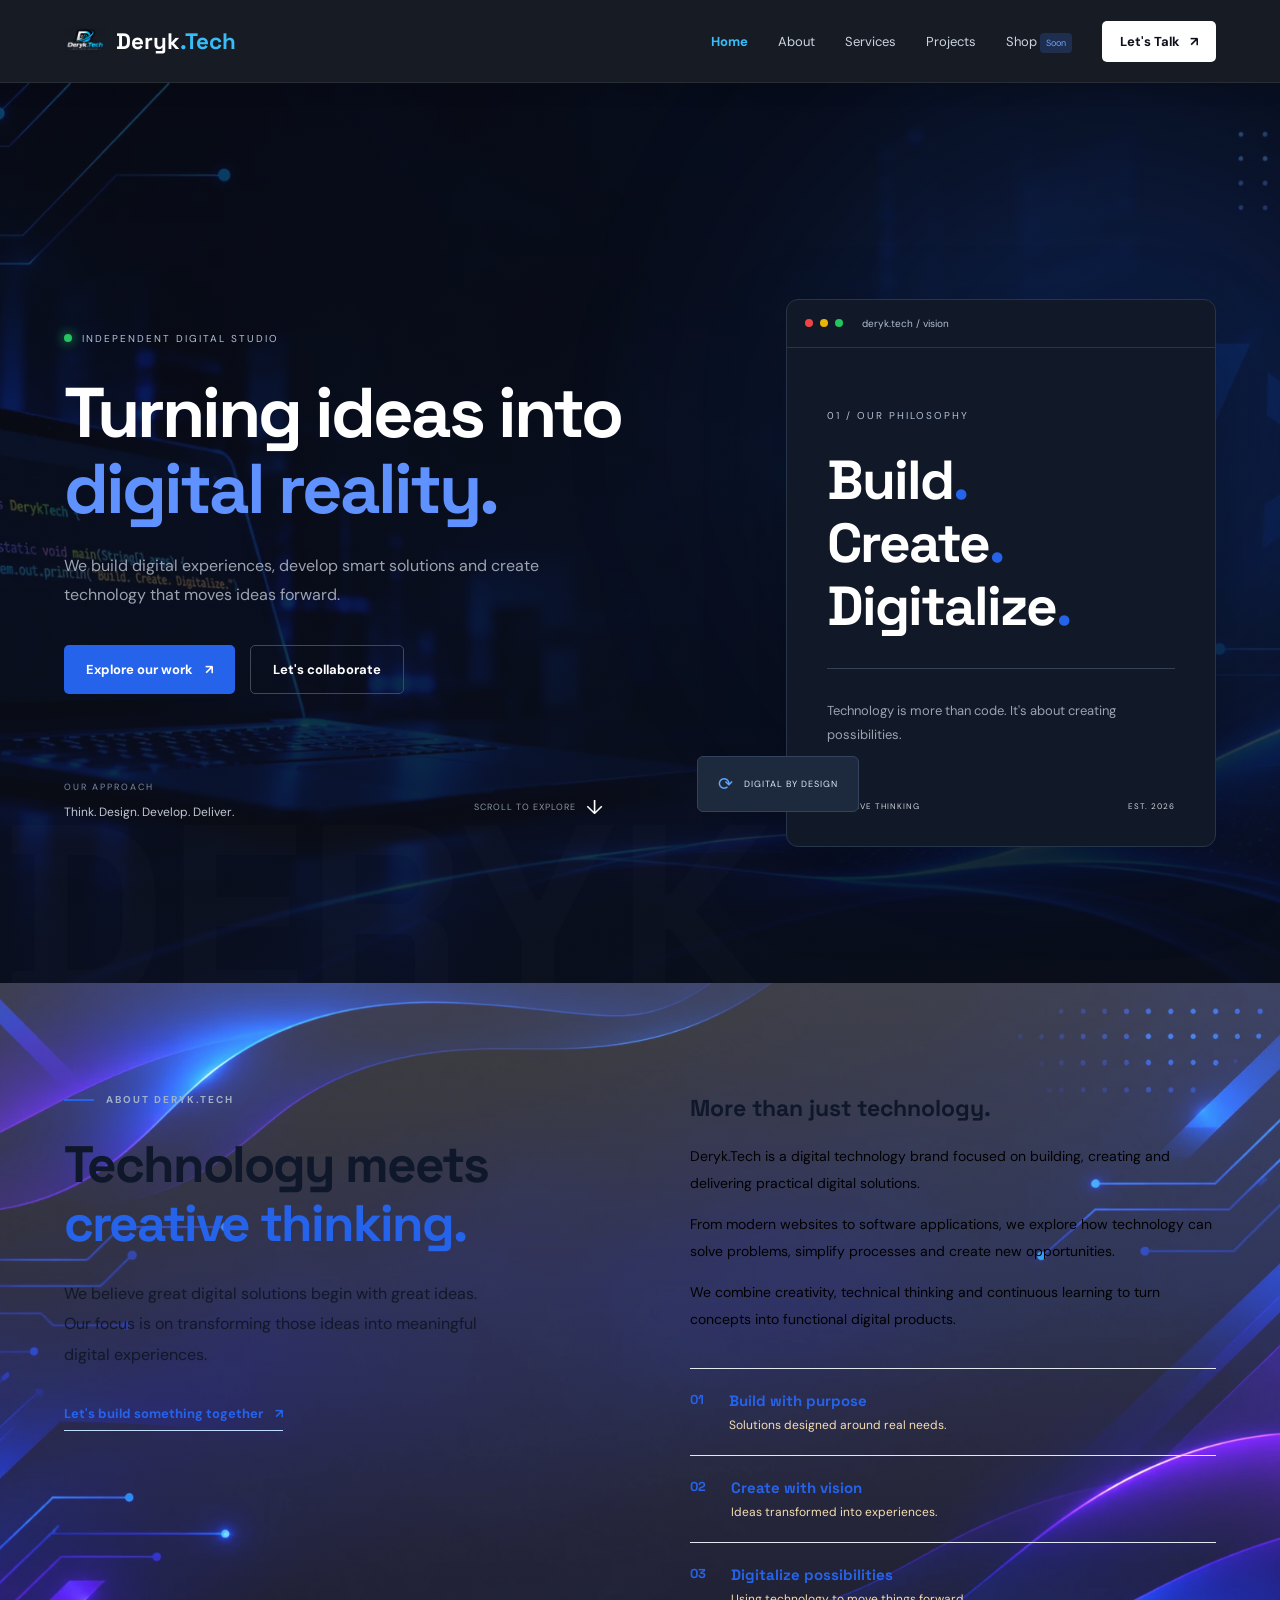
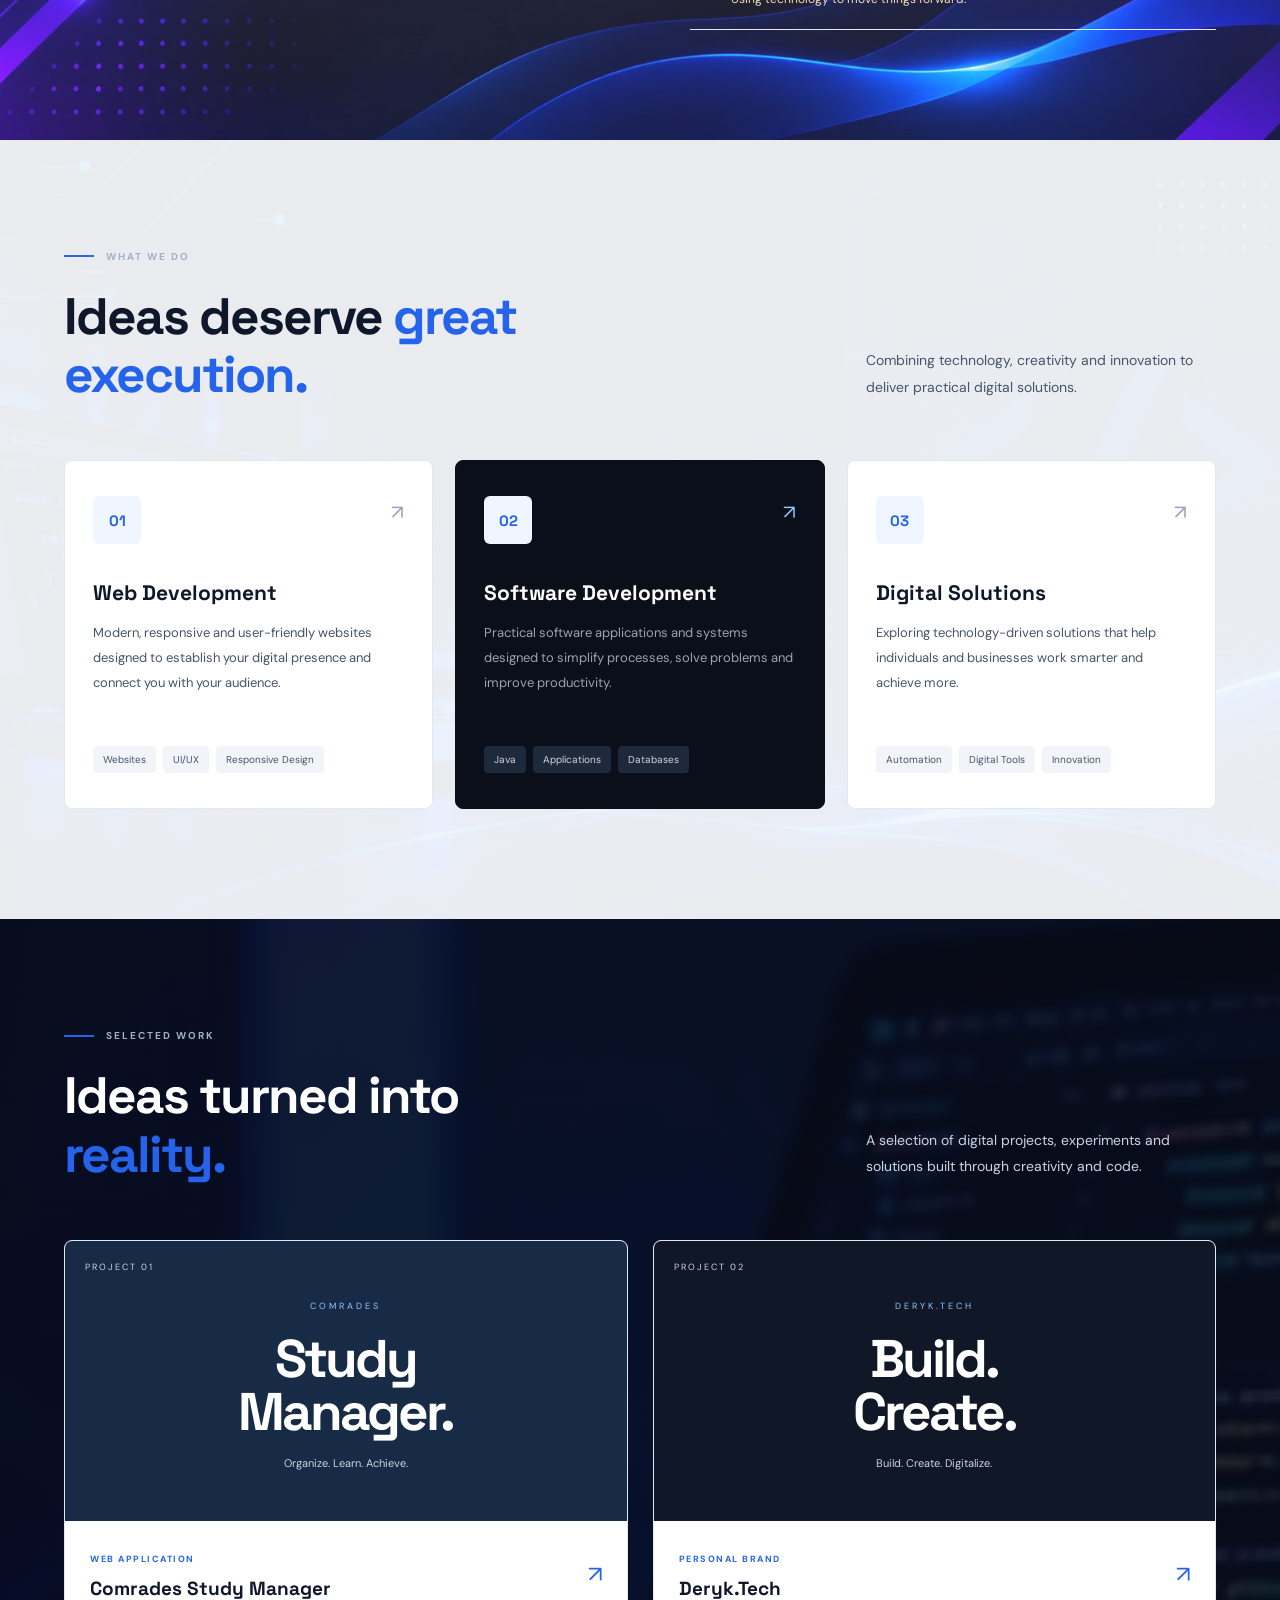
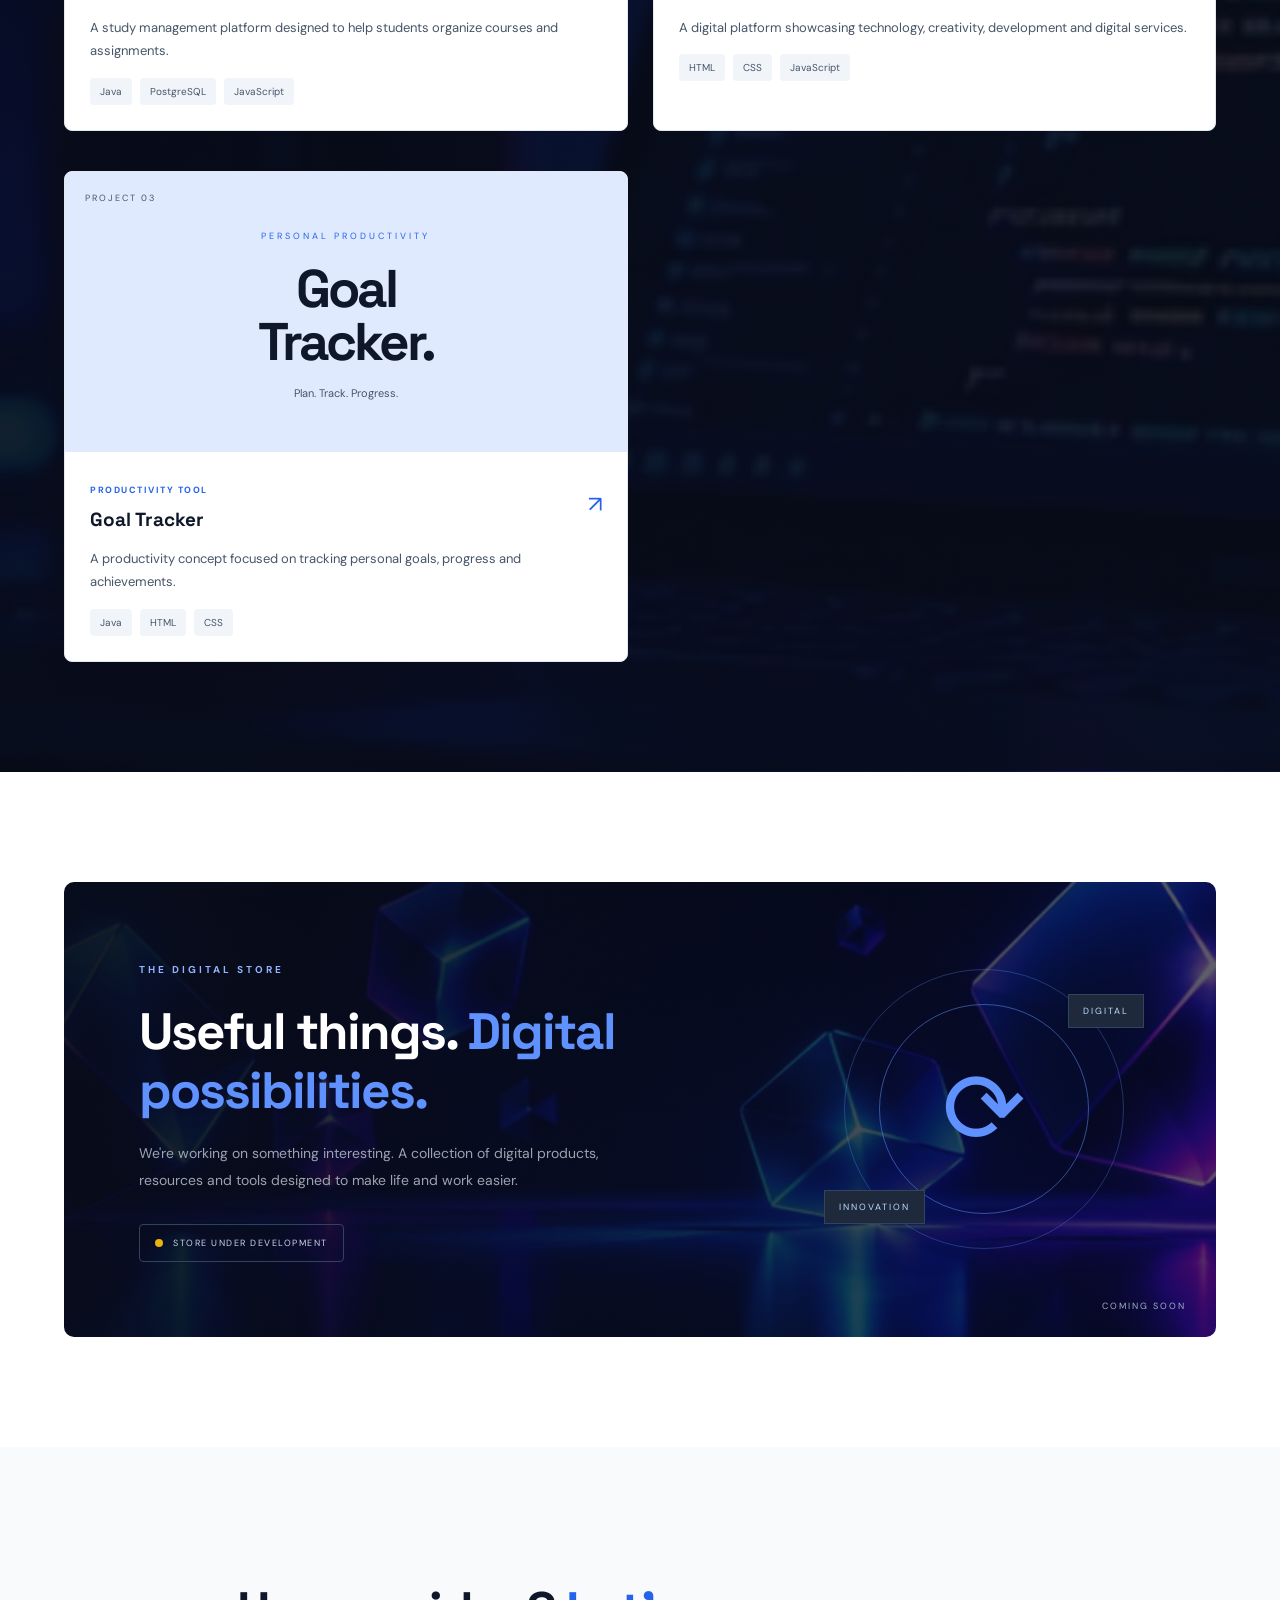
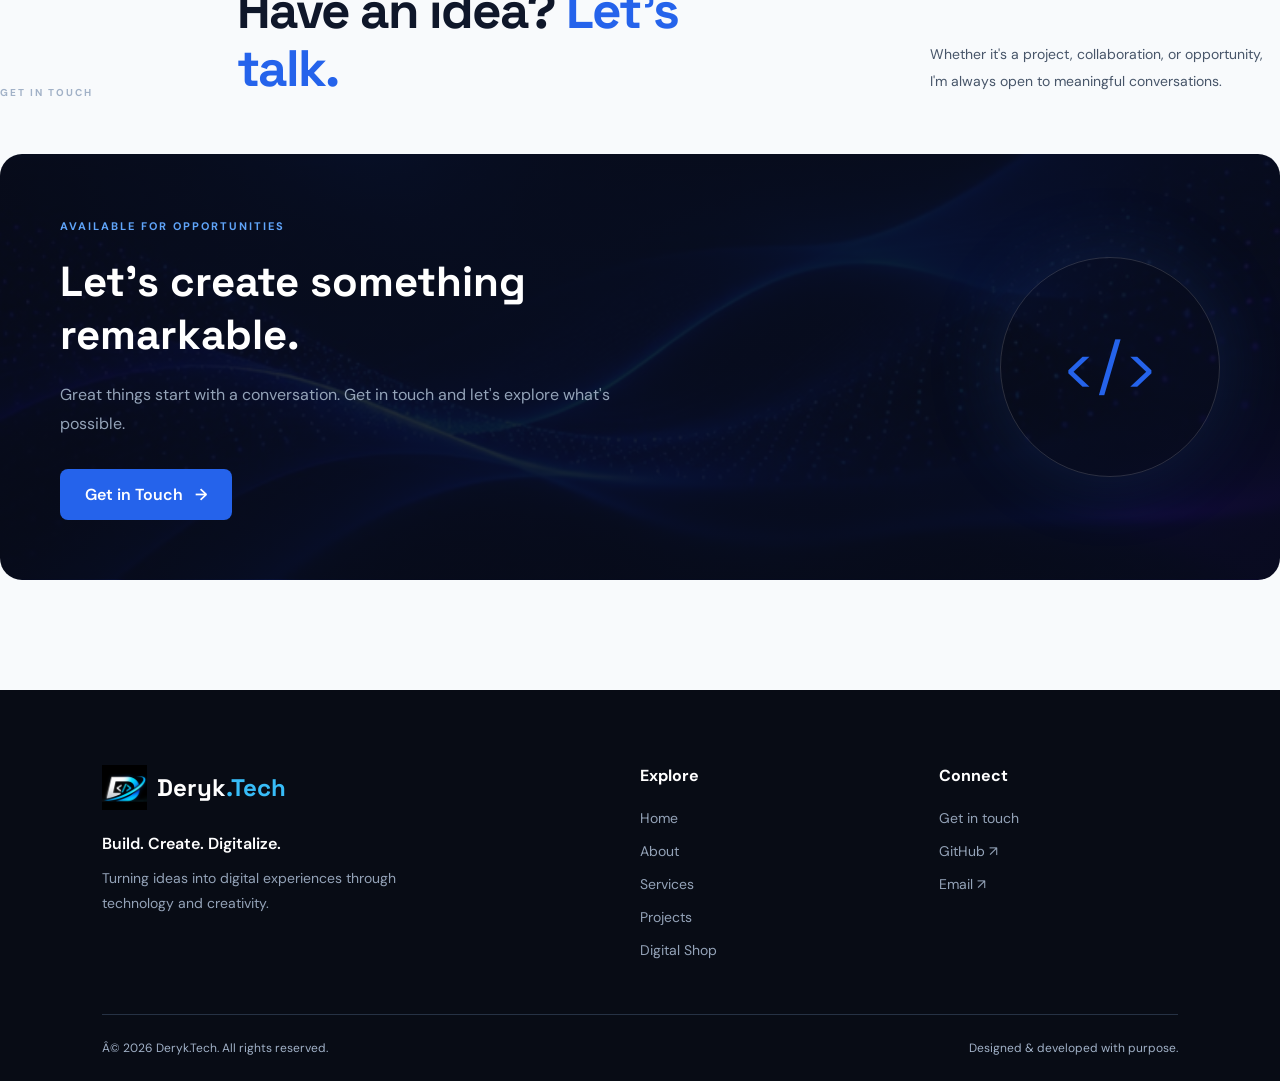
<file: index.html>
<!DOCTYPE html>
<html lang="en">
<head>
    <meta charset="UTF-8">
    <meta name="viewport" content="width=device-width, initial-scale=1.0">

    <title>Deryk.Tech | Build. Create. Digitalize.</title>

    <meta name="description" content="Digital products, innovative software and smart web solutions by Deryk.Tech.">
    
    <link rel="canonical" href="https://deryk4.github.io/deryk-tech-v2/">
    <meta name="robots" content="index, follow">

    
    <meta property="og:type" content="website">
    <meta property="og:title" content="Deryk.Tech | Build. Create. Digitalize.">
    <meta property="og:description" content="Digital products, innovative software and smart web solutions by Deryk.Tech.">
    <meta property="og:url" content="https://deryk4.github.io/deryk-tech-v2/">
    <meta property="og:image" content="https://deryk4.github.io/deryk-tech-v2/assets/images/hero.webp">
    <meta property="og:image:alt" content="Deryk.Tech - Build. Create. Digitalize.">
    <meta property="og:site_name" content="Deryk.Tech">

    
    <meta name="twitter:card" content="summary_large_image">
    <meta name="twitter:title" content="Deryk.Tech | Build. Create. Digitalize.">
    <meta name="twitter:description" content="Digital products, innovative software and smart web solutions by Deryk.Tech.">
    <meta name="twitter:image" content="https://deryk4.github.io/deryk-tech-v2/assets/images/hero.webp">
    <link rel="preconnect" href="https://fonts.googleapis.com">
    <link rel="preconnect" href="https://fonts.gstatic.com" crossorigin>

    <link href="https://fonts.googleapis.com/css2?family=DM+Sans:wght@400;600;700&family=Space+Grotesk:wght@400;600;700&display=swap" rel="stylesheet">
    <link rel="stylesheet" href="css/style.css">

    <link rel="icon" type="image/png" href="assets/logo/deryk-tech-favicon.png">
    <link rel="shortcut icon" href="assets/logo/deryk-tech-favicon.ico">
<script type="application/ld+json">
{
    "@context": "https://schema.org",
    "@graph": [
        {
            "@type": "WebSite",
            "@id": "https://deryk4.github.io/deryk-tech-v2/#website",
            "name": "Deryk.Tech",
            "url": "https://deryk4.github.io/deryk-tech-v2/",
            "description": "Digital products, innovative software and smart web solutions by Deryk.Tech.",
            "publisher": {
                "@id": "https://deryk4.github.io/deryk-tech-v2/#person"
            }
        },
        {
            "@type": "Person",
            "@id": "https://deryk4.github.io/deryk-tech-v2/#person",
            "name": "Derick W. Omuheba",
            "url": "https://deryk4.github.io/deryk-tech-v2/"
        }
    ]
}
</script>
</head>

<body>
    <div id="preloader">

        <div class="preloader-content">

            <h2>Deryk<span>.Tech</span></h2>

            <div class="loader-line">
                <div class="loader-progress"></div>
            </div>

            <p>BUILD. CREATE. DIGITALIZE.</p>

        </div>

    </div>
    
    <div id="scroll-progress"></div>

    <!-- NAVIGATION -->
    <header class="header">
        <nav class="navbar container">

            <a href="#home" class="logo">
                <img src="assets/images/logo.png" alt="Deryk.Tech Logo">

                <span class="logo-text">
                    <span class="logo-white">Deryk</span><span class="logo-blue">.Tech</span>
                </span>
            </a>

            <button class="menu-toggle" id="menu-toggle"
                    aria-label="Toggle navigation"
                    aria-expanded="false">

                <span></span>
                <span></span>
                <span></span>

            </button>

            <div class="nav-links" id="nav-links">
                <a href="#home" class="active">Home</a>
                <a href="#about">About</a>
                <a href="#services">Services</a>
                <a href="#projects">Projects</a>
                <a href="#shop">Shop <span class="coming-tag">Soon</span></a>
                <a href="#contact" class="nav-contact">Let's Talk <span>	↗</span></a>
            </div>

        </nav>
    </header>


    <!-- HERO SECTION -->
    <main>

        <section class="hero" id="home">

            <div class="hero-glow"></div>

            <div class="container hero-container">

                <div class="hero-content">

                    <div class="availability">
                        <span class="status-dot"></span>
                        INDEPENDENT DIGITAL STUDIO
                    </div>

                    <h1>
                        Turning ideas into
                        <span>digital reality.</span>
                    </h1>

                    <p class="hero-description">
                        We build digital experiences, develop smart solutions
                        and create technology that moves ideas forward.
                    </p>

                    <div class="hero-buttons">
                        <a href="#projects" class="btn btn-primary">
                            Explore our work <span>	↗</span>
                        </a>

                        <a href="#contact" class="btn btn-secondary">
                            Let's collaborate
                        </a>
                    </div>

                    <div class="hero-bottom">
                        <div>
                            <span class="hero-label">OUR APPROACH</span>
                            <p>Think. Design. Develop. Deliver.</p>
                        </div>

                        <div class="hero-scroll">
                            <span>SCROLL TO EXPLORE</span>
                            <span class="scroll-arrow">↓</span>
                        </div>
                    </div>

                </div>

                <div class="hero-visual">

                    <div class="visual-card">

                        <div class="card-top">
                            <span class="card-dot"></span>
                            <span class="card-dot"></span>
                            <span class="card-dot"></span>
                            <span class="card-title">deryk.tech / vision</span>
                        </div>

                        <div class="visual-content">

                            <span class="code-label">01 / OUR PHILOSOPHY</span>

                            <h2>
                                Build<span>.</span><br>
                                Create<span>.</span><br>
                                Digitalize<span>.</span>
                            </h2>

                            <div class="visual-line"></div>

                            <p>
                                Technology is more than code.
                                It's about creating possibilities.
                            </p>

                            <div class="visual-footer">
                                <span>CREATIVE THINKING</span>
                                <span>EST. 2026</span>
                            </div>

                        </div>

                    </div>

                    <div class="floating-badge">
                        <span>		⟳</span>
                        DIGITAL BY DESIGN
                    </div>

                </div>

            </div>

            <div class="hero-background-text">DERYK</div>

        </section>

        <!-- ABOUT SECTION -->
        <section class="about section-padding" id="about">

            <div class="container">

                <div class="about-grid">

                    <div class="about-left">
                        <span class="section-label">
                            <span class="label-line"></span>
                            ABOUT DERYK.TECH
                        </span>

                        <h2>
                            Technology meets
                            <span>creative thinking.</span>
                        </h2>

                        <p class="about-intro">
                            We believe great digital solutions begin with
                            great ideas. Our focus is on transforming those
                            ideas into meaningful digital experiences.
                        </p>

                        <a href="#contact" class="text-link">
                            Let's build something together <span>↗</span>
                        </a>
                    </div>

                    <div class="about-right">

                        <div class="about-description">
                            <h3>More than just technology.</h3>

                            <p>
                                Deryk.Tech is a digital technology brand focused
                                on building, creating and delivering practical
                                digital solutions.
                            </p>

                            <p>
                                From modern websites to software applications,
                                we explore how technology can solve problems,
                                simplify processes and create new opportunities.
                            </p>

                            <p>
                                We combine creativity, technical thinking and
                                continuous learning to turn concepts into
                                functional digital products.
                            </p>
                        </div>

                        <div class="about-values">

                            <div class="value-item">
                                <span class="value-number">01</span>
                                <div>
                                    <h4>Build with purpose</h4>
                                    <p>Solutions designed around real needs.</p>
                                </div>
                            </div>

                            <div class="value-item">
                                <span class="value-number">02</span>
                                <div>
                                    <h4>Create with vision</h4>
                                    <p>Ideas transformed into experiences.</p>
                                </div>
                            </div>

                            <div class="value-item">
                                <span class="value-number">03</span>
                                <div>
                                    <h4>Digitalize possibilities</h4>
                                    <p>Using technology to move things forward.</p>
                                </div>
                            </div>

                        </div>

                    </div>

                </div>

            </div>

        </section>
        <!-- SERVICES SECTION -->
        <section class="services section-padding" id="services">

            <div class="container">

                <div class="section-heading">
                    <div>
                        <span class="section-label">
                            <span class="label-line"></span>
                            WHAT WE DO
                        </span>

                        <h2>Ideas deserve <span>great execution.</span></h2>
                    </div>

                    <p>
                        Combining technology, creativity and innovation
                        to deliver practical digital solutions.
                    </p>
                </div>

                <div class="services-grid">

                    <article class="service-card">
                        <div class="service-icon">01</div>
                        <a href="#projects"
                        class="service-arrow"
                        aria-label="Explore web development projects">
                            ↗
                        </a>

                        <h3>Web Development</h3>

                        <p>
                            Modern, responsive and user-friendly websites
                            designed to establish your digital presence
                            and connect you with your audience.
                        </p>

                        <div class="service-tags">
                            <span>Websites</span>
                            <span>UI/UX</span>
                            <span>Responsive Design</span>
                        </div>
                    </article>

                    <article class="service-card featured-service">
                        <div class="service-icon">02</div>
                        <a href="#projects"
                        class="service-arrow"
                        aria-label="Explore software development projects">
                            ↗
                        </a>

                        <h3>Software Development</h3>

                        <p>
                            Practical software applications and systems
                            designed to simplify processes, solve problems
                            and improve productivity.
                        </p>

                        <div class="service-tags">
                            <span>Java</span>
                            <span>Applications</span>
                            <span>Databases</span>
                        </div>
                    </article>

                    <article class="service-card">
                        <div class="service-icon">03</div>
                        <a href="#contact"
                        class="service-arrow"
                        aria-label="Get in touch about digital solutions">
                            ↗
                        </a>

                        <h3>Digital Solutions</h3>

                        <p>
                            Exploring technology-driven solutions that
                            help individuals and businesses work smarter
                            and achieve more.
                        </p>

                        <div class="service-tags">
                            <span>Automation</span>
                            <span>Digital Tools</span>
                            <span>Innovation</span>
                        </div>
                    </article>

                </div>

            </div>

        </section>


        <!-- PROJECTS SECTION -->
        <section class="projects section-padding" id="projects">

            <div class="container">

                <div class="section-heading">
                    <div>
                        <span class="section-label">
                            <span class="label-line"></span>
                            SELECTED WORK
                        </span>

                        <h2>Ideas turned into <span>reality.</span></h2>
                    </div>

                    <p>
                        A selection of digital projects, experiments
                        and solutions built through creativity and code.
                    </p>
                </div>

                <div class="projects-grid">

                    <article class="project-card">

                        <div class="project-image project-one">
                            <div class="project-preview">
                                <span>COMRADES</span>
                                <h3>Study<br>Manager.</h3>
                                <p>Organize. Learn. Achieve.</p>
                            </div>
                            <span class="project-number">PROJECT 01</span>
                        </div>

                        <div class="project-info">
                            <div>
                                <span class="project-category">WEB APPLICATION</span>
                                <h3>Comrades Study Manager</h3>
                            </div>
                            <a href="https://github.com/Deryk4/comrades-study-manager"
                            class="project-link"
                            target="_blank"
                            rel="noopener noreferrer"
                            aria-label="View Comrades Study Manager on GitHub">
                                ↗
                            </a>
                        </div>

                        <p class="project-description">
                            A study management platform designed to help
                            students organize courses and assignments.
                        </p>

                        <div class="project-tech">
                            <span>Java</span>
                            <span>PostgreSQL</span>
                            <span>JavaScript</span>
                        </div>

                    </article>


                    <article class="project-card">

                        <div class="project-image project-two">
                            <div class="project-preview">
                                <span>DERYK.TECH</span>
                                <h3>Build.<br>Create.</h3>
                                <p>Build. Create. Digitalize.</p>
                            </div>
                            <span class="project-number">PROJECT 02</span>
                        </div>

                        <div class="project-info">
                            <div>
                                <span class="project-category">PERSONAL BRAND</span>
                                <h3>Deryk.Tech</h3>
                            </div>
                            <a href="https://github.com/Deryk4/deryk-tech-v2"
                            class="project-link"
                            target="_blank"
                            rel="noopener noreferrer"
                            aria-label="View Deryk.Tech on GitHub">
                                ↗
                            </a>
                        </div>

                        <p class="project-description">
                            A digital platform showcasing technology,
                            creativity, development and digital services.
                        </p>

                        <div class="project-tech">
                            <span>HTML</span>
                            <span>CSS</span>
                            <span>JavaScript</span>
                        </div>

                    </article>


                    <article class="project-card">

                        <div class="project-image project-three">
                            <div class="project-preview">
                                <span>PERSONAL PRODUCTIVITY</span>
                                <h3>Goal<br>Tracker.</h3>
                                <p>Plan. Track. Progress.</p>
                            </div>
                            <span class="project-number">PROJECT 03</span>
                        </div>

                        <div class="project-info">
                            <div>
                                <span class="project-category">PRODUCTIVITY TOOL</span>
                                <h3>Goal Tracker</h3>
                            </div>
                            <span class="project-link">↗</span>
                        </div>

                        <p class="project-description">
                            A productivity concept focused on tracking
                            personal goals, progress and achievements.
                        </p>

                        <div class="project-tech">
                            <span>Java</span>
                            <span>HTML</span>
                            <span>CSS</span>
                        </div>

                    </article>

                </div>

            </div>

        </section>


        <!-- DIGITAL SHOP SECTION -->
        <section class="shop section-padding" id="shop">

            <div class="container">

                <div class="shop-container">

                    <div class="shop-content">

                        <span class="shop-label">
                            THE DIGITAL STORE
                        </span>

                        <h2>
                            Useful things.
                            <span>Digital possibilities.</span>
                        </h2>

                        <p>
                            We're working on something interesting.
                            A collection of digital products, resources
                            and tools designed to make life and work easier.
                        </p>

                        <div class="shop-status">
                            <span class="shop-status-dot"></span>
                            STORE UNDER DEVELOPMENT
                        </div>

                    </div>

                    <div class="shop-visual">

                        <div class="shop-circle circle-one"></div>
                        <div class="shop-circle circle-two"></div>

                        <div class="shop-icon">		⟳</div>

                        <span class="shop-floating floating-one">DIGITAL</span>
                        <span class="shop-floating floating-two">INNOVATION</span>

                    </div>

                    <span class="shop-coming">COMING SOON</span>

                </div>

            </div>

        </section>

                <!-- CONTACT SECTION -->
        <section class="contact section-padding" id="contact">

            <div class="section-heading">
                <span class="section-label">GET IN TOUCH</span>
                <h2>Have an idea? <span>Let's talk.</span></h2>
                <p>
                    Whether it's a project, collaboration, or opportunity,
                    I'm always open to meaningful conversations.
                </p>
            </div>

            <div class="contact-card">

                <div class="contact-card-content">
                    <span class="contact-status">AVAILABLE FOR OPPORTUNITIES</span>

                    <h3>Let's create something remarkable.</h3>

                    <p>
                        Great things start with a conversation.
                        Get in touch and let's explore what's possible.
                    </p>

                    <a href="mailto:derickohm9@gmail.com" class="contact-submit">
                        Get in Touch <span>→</span>
                    </a>
                </div>

                <div class="contact-card-decoration">
                    <span>&lt;/&gt;</span>
                </div>

            </div>

        </section>

    </main>
    <!-- FOOTER -->
    <footer class="footer">

        <div class="footer-container">

            
           <!-- BRAND -->
        <div class="footer-brand">

            <a href="#home" class="footer-logo">
                <img src="assets/logo/deryk-tech-favicon.png"
                    alt="Deryk.Tech Logo">
                <span>Deryk<span class="brand-blue">.Tech</span></span>
            </a>

            <p class="footer-slogan">
                Build. Create. Digitalize.
            </p>

            <p class="footer-description">
                Turning ideas into digital experiences
                through technology and creativity.
            </p>

        </div>

            <!-- QUICK LINKS -->
            <div class="footer-links">
                <h4>Explore</h4>
                <a href="#home">Home</a>
                <a href="#about">About</a>
                <a href="#services">Services</a>
                <a href="#projects">Projects</a>
                <a href="#shop">Digital Shop</a>
            </div>

            <!-- CONNECT -->
            <div class="footer-connect">
                <h4>Connect</h4>
                <a href="#contact">Get in touch</a>
                <a href="https://github.com/Deryk4" target="_blank"
                rel="noopener noreferrer">GitHub ↗</a>
                <a href="mailto:derickohm9@gmail.com">Email ↗</a>
            </div>

        </div>

        <!-- BOTTOM BAR -->
        <div class="footer-bottom">

            <p>Â© 2026 Deryk.Tech. All rights reserved.</p>

            <p>Designed & developed with purpose.</p>

        </div>
        
    </footer>

    <script src="js/script.js"></script>
    <button id="back-to-top" aria-label="Back to top">
            ↑
    </button>
</body>
</html>
</file>
<file: css/style.css>
:root {
    --dark: #0b0f19;
    --dark-card: #111827;
    --light: #f8fafc;
    --blue: #2563eb;
    --text: #0f172a;
    --muted: #475569;
    --white: #ffffff;
    --font-main: 'DM Sans', sans-serif;
    --font-heading: 'Space Grotesk', sans-serif;
}

* {
    margin: 0;
    padding: 0;
    box-sizing: border-box;
}

html {
    scroll-behavior: smooth;
    scroll-padding-top: 80px;
}

body {
    font-family: var(--font-main);
    background: var(--light);
    color: var(--text);
    overflow-x: hidden;
}

a {
    text-decoration: none;
    color: inherit;
}

button {
    font: inherit;
}

.container {
    width: min(1180px, 90%);
    margin: auto;
}

.section-padding {
    padding: 110px 0;
}

/* =========================
   NAVIGATION
========================= */

.header {
    position: absolute;
    top: 0;
    left: 0;
    width: 100%;
    z-index: 1000;
    background: rgba(11, 15, 25, 0.95);
    border-bottom: 1px solid rgba(255,255,255,0.08);
}
.logo {
    display: flex;
    align-items: center;
    gap: 10px;
    text-decoration: none;
}

.logo img {
    width: 42px;
    height: 42px;
    object-fit: contain;
}

.logo-text {
    font-size: 1.4rem;
    font-weight: 700;
}

.logo-text >.logo-white {
    color: #ffffff;
}

.logo-text >.logo-blue {
    color: #38bdf8;
}

.navbar {
    height: 82px;
    display: flex;
    align-items: center;
    justify-content: space-between;
}

.logo {
    font-family: var(--font-heading);
    font-size: 26px;
    font-weight: 700;
    color: var(--white);
}

.logo span {
    color: var(--blue);
}

.nav-links {
    display: flex;
    align-items: center;
    gap: 30px;
}

.nav-links a {
    color: #cbd5e1;
    font-size: 13px;
    transition: 0.3s;
}

.nav-links a:hover,
.nav-links a.active {
    color: white;
}

.coming-tag {
    font-size: 9px;
    background: rgba(57,120,246,0.2);
    color: #70a0ff;
    padding: 4px 6px;
    border-radius: 4px;
}

.nav-links .nav-contact {
    background: white;
    color: var(--dark);
    padding: 12px 18px;
    border-radius: 5px;
    font-weight: 700;
}

.nav-links .nav-contact:hover {
    background: var(--blue);
    color: white;
}

.nav-contact span {
    margin-left: 7px;
}

.menu-toggle {
    display: none;
    background: none;
    border: none;
    cursor: pointer;
}

/* =========================
   HERO SECTION
========================= */

.hero {
    min-height: 760px;
    height: 100vh;
    max-height: 950px;
    background: var(--dark);
    color: white;
    display: flex;
    align-items: center;
    position: relative;
    overflow: hidden;
}

.hero-glow {
    position: absolute;
    width: 600px;
    height: 600px;
    background: rgba(37,99,235,0.18);
    filter: blur(120px);
    border-radius: 50%;
    top: 5%;
    right: -10%;
    pointer-events: none;
}

.hero-container {
    display: grid;
    grid-template-columns: 1.1fr 0.9fr;
    align-items: center;
    gap: 65px;
    position: relative;
    z-index: 2;
    padding-top: 80px;
}

/* HERO TEXT */

.availability {
    display: inline-flex;
    align-items: center;
    gap: 10px;
    font-size: 10px;
    letter-spacing: 2px;
    color: #b6c1d5;
    margin-bottom: 30px;
}

.status-dot {
    width: 8px;
    height: 8px;
    background: #22c55e;
    border-radius: 50%;
    box-shadow: 0 0 12px #22c55e;
}

.hero h1 {
    font-family: var(--font-heading);
    font-size: clamp(45px, 5.5vw, 76px);
    line-height: 1.08;
    letter-spacing: -3px;
    max-width: 650px;
}

.hero h1 span {
    color: #6092ff;
}

.hero-description {
    color: #9ca3af;
    font-size: 16px;
    line-height: 1.8;
    max-width: 480px;
    margin-top: 25px;
}

.hero-buttons {
    display: flex;
    gap: 15px;
    margin-top: 35px;
}

.btn {
    display: inline-flex;
    align-items: center;
    justify-content: center;
    gap: 12px;
    padding: 15px 22px;
    font-size: 13px;
    font-weight: 700;
    border-radius: 5px;
    transition: 0.3s;
}

.btn-primary {
    background: var(--blue);
    color: white;
}

.btn-primary:hover {
    background: #2563eb;
    transform: translateY(-3px);
}

.btn-secondary {
    border: 1px solid #414958;
    color: white;
}

.btn-secondary:hover {
    border-color: white;
    transform: translateY(-3px);
}

.hero-bottom {
    display: flex;
    justify-content: space-between;
    align-items: end;
    margin-top: 80px;
    max-width: 540px;
}

.hero-label {
    font-size: 9px;
    letter-spacing: 2px;
    color: #7d8ba4;
}

.hero-bottom p {
    font-size: 12px;
    color: #c1c8d4;
    margin-top: 9px;
}

.hero-scroll {
    display: flex;
    align-items: center;
    gap: 10px;
    font-size: 9px;
    letter-spacing: 1px;
    color: #8994a8;
}

.scroll-arrow {
    color: white;
    font-size: 20px;
}

/* HERO VISUAL CARD */

.hero-visual {
    position: relative;
}

.visual-card {
    width: 100%;
    max-width: 430px;
    margin-left: auto;
    background: #111827;
    border: 1px solid #283448;
    border-radius: 12px;
    overflow: hidden;
    box-shadow: 0 30px 80px rgba(0,0,0,0.3);
}

.card-top {
    height: 48px;
    display: flex;
    align-items: center;
    padding: 0 18px;
    gap: 7px;
    border-bottom: 1px solid #283448;
}

.card-dot {
    width: 8px;
    height: 8px;
    border-radius: 50%;
    background: #475569;
}

.card-dot:first-child {
    background: #ef4444;
}

.card-dot:nth-child(2) {
    background: #eab308;
}

.card-dot:nth-child(3) {
    background: #22c55e;
}

.card-title {
    color: #b0bfd4;
    font-size: 10px;
    margin-left: 12px;
}

.visual-content {
    padding: 55px 40px 35px;
}

.code-label {
    font-size: 10px;
    letter-spacing: 2px;
    color: #b0bfd4;
}

.visual-content h2 {
    font-family: var(--font-heading);
    font-size: 55px;
    line-height: 1.15;
    margin-top: 25px;
    letter-spacing: -2px;
}

.visual-content h2 span {
    color: var(--blue);
}

.visual-line {
    height: 1px;
    background: #334155;
    margin: 30px 0;
}

.visual-content p {
    color: #9ca3af;
    font-size: 13px;
    line-height: 1.8;
}

.visual-footer {
    display: flex;
    justify-content: space-between;
    margin-top: 55px;
    color: #d1d5db;
    font-size: 8px;
    letter-spacing: 1px;
}

.floating-badge {
    position: absolute;
    bottom: 35px;
    left: -30px;
    background: #1d293d;
    border: 1px solid #34435d;
    color: #dbeafe;
    padding: 15px 20px;
    border-radius: 6px;
    font-size: 9px;
    letter-spacing: 1px;
    display: flex;
    align-items: center;
    gap: 10px;
}

.floating-badge span {
    color: #60a5fa;
    font-size: 18px;
}

.hero-background-text {
    position: absolute;
    bottom: -90px;
    left: 0;
    font-family: var(--font-heading);
    font-size: 250px;
    font-weight: 700;
    color: rgba(255,255,255,0.015);
    pointer-events: none;
    white-space: nowrap;
}

/* =========================
   ABOUT SECTION
========================= */

.about {
    background: var(--light);
    color: var(--text);
}

.about-grid {
    display: grid;
    grid-template-columns: 1fr 1fr;
    gap: 100px;
}

.section-label {
    display: flex;
    align-items: center;
    gap: 12px;
    font-size: 10px;
    font-weight: 700;
    letter-spacing: 2px;
    color: #a1b1c7;
}

.label-line {
    width: 30px;
    height: 2px;
    background: var(--blue);
}

.about-left h2 {
    font-family: var(--font-heading);
    font-size: clamp(38px, 4vw, 55px);
    line-height: 1.15;
    letter-spacing: -2px;
    margin-top: 30px;
    max-width: 480px;
}

.about-left h2 span {
    color: var(--blue);
}

.about-intro {
    color: #111827;
    font-size: 16px;
    line-height: 1.9;
    max-width: 430px;
    margin-top: 25px;
}

.text-link {
    display: inline-flex;
    align-items: center;
    gap: 12px;
    margin-top: 35px;
    font-size: 13px;
    font-weight: 700;
    color: #2563eb;
    border-bottom: 1px solid #bfdbfe;
    padding-bottom: 8px;
    transition: 0.3s;
}

.text-link:hover {
    gap: 18px;
}

.about-description h3 {
    font-family: var(--font-heading);
    font-size: 23px;
    margin-bottom: 20px;
}

.about-description p {
    font-size: 14px;
    color: black;
    line-height: 1.9;
    margin-bottom: 15px;
}

.about-values {
    margin-top: 35px;
    border-top: 1px solid #e2e8f0;
}

.value-item {
    display: flex;
    align-items: flex-start;
    gap: 25px;
    padding: 22px 0;
    border-bottom: 1px solid #e2e8f0;
}

.value-number {
    font-family: var(--font-heading);
    font-size: 13px;
    color: var(--blue);
    font-weight: 700;
}

.value-item h4 {
    font-family: var(--font-heading);
    font-size: 15px;
    margin-bottom: 7px;
    color: var(--blue);
    
}

.value-item p {
    font-size: 12px;
    color: wheat;
}

/* =========================
   RESPONSIVE DESIGN
========================= */

@media (max-width: 900px) {

    .hero {
        height: auto;
        min-height: 100vh;
        max-height: none;
        padding: 130px 0 80px;
    }

    .hero-container {
        grid-template-columns: 1fr;
        gap: 65px;
        padding-top: 0;
    }

    .hero-visual {
        max-width: 500px;
        width: 100%;
        margin: auto;
    }

    .visual-card {
        margin: auto;
    }

    .about-grid {
        grid-template-columns: 1fr;
        gap: 55px;
    }
}

@media (max-width: 700px) {

    .section-padding {
        padding: 85px 0;
    }

    .navbar {
        height: 75px;
    }

    .menu-toggle {
        display: flex;
        flex-direction: column;
        gap: 6px;
        z-index: 1100;
        padding: 10px;
    }

    .menu-toggle span {
        height: 2px;
        width: 25px;
        background: white;
        transition: 0.3s;
    }

    .menu-toggle.active span:first-child {
        transform: translateY(4px) rotate(45deg);
    }

    .menu-toggle.active span:last-child {
        transform: translateY(-4px) rotate(-45deg);
    }

    .nav-links {
        position: absolute;
        top: 75px;
        left: 0;
        width: 100%;
        padding: 30px 5%;
        background: rgba(11,15,25,0.98);
        backdrop-filter: blur(15px);
        display: flex;
        flex-direction: column;
        align-items: flex-start;
        gap: 25px;
        border-bottom: 1px solid #293449;
        opacity: 0;
        visibility: hidden;
        transform: translateY(-10px);
        transition: 0.3s;
    }

    .nav-links.open {
        opacity: 1;
        visibility: visible;
        transform: translateY(0);
    }

    .nav-links a {
        font-size: 15px;
    }

    .hero {
        padding-top: 125px;
        padding-bottom: 70px;
    }

    .hero h1 {
        font-size: clamp(43px, 11vw, 60px);
        letter-spacing: -2px;
    }

    .hero-description {
        font-size: 14px;
    }

    .hero-buttons {
        flex-direction: column;
        align-items: stretch;
    }

    .hero-bottom {
        margin-top: 55px;
    }

    .hero-scroll {
        display: none;
    }

    .visual-content {
        padding: 40px 25px 30px;
    }

    .visual-content h2 {
        font-size: 48px;
    }

    .floating-badge {
        left: -5px;
        bottom: -25px;
    }

    .hero-background-text {
        font-size: 130px;
        bottom: -35px;
    }

    .about-grid {
        gap: 45px;
    }

    .about-left h2 {
        font-size: 42px;
    }

    .about-intro {
        font-size: 14px;
    }

    .about-description h3 {
        font-size: 21px;
    }
}

/* =========================
   SECTION HEADINGS
========================= */

.section-heading {
    display: flex;
    justify-content: space-between;
    align-items: end;
    gap: 40px;
    margin-bottom: 55px;
}

.section-heading h2 {
    font-family: var(--font-heading);
    font-size: clamp(35px, 4vw, 52px);
    letter-spacing: -2px;
    line-height: 1.15;
    margin-top: 25px;
    max-width: 550px;
}

.section-heading h2 span {
    color: var(--blue);
}

.section-heading > p {
    max-width: 350px;
    font-size: 14px;
    color: var(--muted);
    line-height: 1.9;
    padding-bottom: 5px;
}

/* =========================
   SERVICES
========================= */

.services {
    background: #ffffff;
}

.services-grid {
    display: grid;
    grid-template-columns: repeat(3, 1fr);
    gap: 22px;
}

.service-card {
    position: relative;
    padding: 35px 28px;
    border: 1px solid #e2e8f0;
    border-radius: 8px;
    background: #ffffff;
    transition: 0.3s;
}

.service-card:hover {
    transform: translateY(-8px);
    border-color: var(--blue);
    box-shadow: 0 20px 45px rgba(15,23,42,0.07);
}

.service-icon {
    width: 48px;
    height: 48px;
    background: #eff6ff;
    color: var(--blue);
    display: grid;
    place-items: center;
    border-radius: 6px;
    font-family: var(--font-heading);
    font-weight: 700;
    font-size: 15px;
}

.service-arrow {
    position: absolute;
    top: 38px;
    right: 28px;
    font-size: 20px;
    color: #94a3b8;
}

.service-card h3 {
    font-family: var(--font-heading);
    font-size: 21px;
    margin-top: 35px;
    margin-bottom: 15px;
}

.service-card > p {
    font-size: 13px;
    line-height: 1.9;
    color: var(--muted);
    min-height: 100px;
}

.service-tags {
    display: flex;
    flex-wrap: wrap;
    gap: 7px;
    margin-top: 25px;
}

.service-tags span,
.project-tech span {
    background: #f1f5f9;
    color: #475569;
    padding: 7px 10px;
    font-size: 10px;
    border-radius: 4px;
}

.featured-service {
    background: var(--dark);
    border-color: var(--dark);
    color: white;
}

.featured-service h3 {
    color: white;
}

.featured-service .service-arrow {
    color: #93c5fd;
}

.featured-service > p {
    color: #9ca3af;
}

.featured-service .service-tags span {
    background: #1e293b;
    color: #cbd5e1;
}

/* =========================
   PROJECTS
========================= */

.projects {
    background: #f8fafc;
}

.projects-grid {
    display: grid;
    grid-template-columns: repeat(2, 1fr);
    gap: 40px 25px;
}

.project-card {
    background: white;
    border: 1px solid #e2e8f0;
    border-radius: 8px;
    overflow: hidden;
    transition: 0.3s;
}

.project-card:hover {
    transform: translateY(-5px);
    box-shadow: 0 20px 40px rgba(15,23,42,0.07);
}

.project-image {
    min-height: 280px;
    position: relative;
    display: flex;
    align-items: center;
    justify-content: center;
    overflow: hidden;
}

.project-one {
    background: #172b46;
}

.project-two {
    background: #101827;
}

.project-three {
    background: #e0eaff;
}

.project-preview {
    text-align: center;
    position: relative;
    z-index: 2;
}

.project-preview > span {
    font-size: 9px;
    letter-spacing: 3px;
    color: #93c5fd;
}

.project-preview h3 {
    font-family: var(--font-heading);
    font-size: 53px;
    line-height: 1;
    letter-spacing: -3px;
    margin: 18px 0;
    color: white;
}

.project-preview p {
    font-size: 11px;
    color: #cbd5e1;
}

.project-three .project-preview > span {
    color: #2563eb;
}

.project-three .project-preview h3 {
    color: #0f172a;
}

.project-three .project-preview p {
    color: #475569;
}

.project-number {
    position: absolute;
    top: 20px;
    left: 20px;
    color: #cbd5e1;
    font-size: 9px;
    letter-spacing: 2px;
}

.project-three .project-number {
    color: #475569;
}

.project-info {
    display: flex;
    justify-content: space-between;
    align-items: center;
    padding: 25px 25px 0;
}

.project-category {
    color: var(--blue);
    font-size: 9px;
    letter-spacing: 1.5px;
    font-weight: 700;
}

.project-info h3 {
    font-family: var(--font-heading);
    font-size: 19px;
    margin-top: 9px;
}

.project-link {
    font-size: 23px;
    color: var(--blue);
}

.project-description {
    padding: 15px 25px;
    font-size: 13px;
    color: var(--muted);
    line-height: 1.8;
}

.project-tech {
    display: flex;
    flex-wrap: wrap;
    gap: 8px;
    padding: 0 25px 25px;
}

/* =========================
   DIGITAL SHOP
========================= */

.shop {
    background: white;
}

.shop-container {
    min-height: 400px;
    position: relative;
    overflow: hidden;
    background: var(--dark);
    color: white;
    border-radius: 10px;
    padding: 75px;
    display: flex;
    align-items: center;
}

.shop-content {
    max-width: 580px;
    position: relative;
    z-index: 3;
}

.shop-label {
    font-size: 10px;
    letter-spacing: 3px;
    color: #93b4ff;
    font-weight: 700;
}

.shop-content h2 {
    font-family: var(--font-heading);
    font-size: clamp(35px, 4vw, 55px);
    line-height: 1.15;
    letter-spacing: -2px;
    margin-top: 25px;
}

.shop-content h2 span {
    color: #6092ff;
}

.shop-content > p {
    max-width: 460px;
    color: #9ca3af;
    font-size: 14px;
    line-height: 1.9;
    margin-top: 20px;
}

.shop-status {
    display: inline-flex;
    align-items: center;
    gap: 10px;
    margin-top: 30px;
    border: 1px solid #34435d;
    padding: 12px 15px;
    border-radius: 4px;
    font-size: 9px;
    letter-spacing: 1.5px;
    color: #cbd5e1;
}

.shop-status-dot {
    height: 8px;
    width: 8px;
    background: #eab308;
    border-radius: 50%;
}

.shop-visual {
    position: absolute;
    right: 8%;
    top: 50%;
    transform: translateY(-50%);
    width: 280px;
    height: 280px;
}

.shop-circle {
    position: absolute;
    border: 1px solid rgba(96,146,255,0.3);
    border-radius: 50%;
    inset: 0;
}

.circle-two {
    inset: 35px;
    border-color: rgba(96,146,255,0.5);
}

.shop-icon {
    position: absolute;
    inset: 0;
    display: grid;
    place-items: center;
    font-size: 100px;
    color: #6092ff;
}

.shop-floating {
    position: absolute;
    background: #1e293b;
    border: 1px solid #34435d;
    padding: 10px 14px;
    font-size: 9px;
    letter-spacing: 2px;
    color: #bfdbfe;
}

.floating-one {
    top: 25px;
    right: -20px;
}

.floating-two {
    bottom: 25px;
    left: -20px;
}

.shop-coming {
    position: absolute;
    bottom: 25px;
    right: 30px;
    font-size: 9px;
    letter-spacing: 2px;
    color: #a1b1c7;
}

/* =========================
   RESPONSIVENESS
========================= */

@media (max-width: 900px) {

    .services-grid {
        grid-template-columns: repeat(2, 1fr);
    }

    .shop-container {
        padding: 55px;
    }

    .shop-visual {
        opacity: 0.35;
        right: -50px;
    }
}

@media (max-width: 700px) {

    .section-heading {
        display: block;
        margin-bottom: 35px;
    }

    .section-heading > p {
        margin-top: 20px;
    }

    .services-grid {
        grid-template-columns: 1fr;
    }

    .service-card > p {
        min-height: auto;
    }

    .projects-grid {
        grid-template-columns: 1fr;
        gap: 25px;
    }

    .project-image {
        min-height: 240px;
    }

    .shop-container {
        padding: 55px 25px 75px;
        min-height: 480px;
    }

    .shop-content h2 {
        font-size: 39px;
    }

    .shop-visual {
        width: 200px;
        height: 200px;
        right: -35px;
        top: 75%;
        opacity: 0.2;
    }

    .shop-icon {
        font-size: 75px;
    }

    .shop-coming {
        right: 20px;
        bottom: 20px;
    }
}
/* CONTACT SECTION */

.contact {
    background: var(--light);
}

.contact-card {
    margin-top: 50px;
    padding: 60px;
    background: var(--dark);
    color: var(--white);
    border-radius: 22px;
    display: flex;
    justify-content: space-between;
    align-items: center;
    gap: 30px;
    overflow: hidden;
    position: relative;
    background-image:
    linear-gradient(
        rgba(5, 10, 25, 0.82),
        rgba(5, 10, 25, 0.88)
    ),
    url("../assets/images/contact-bg.jpg");

    background-size: cover;
    background-position: center;
    background-repeat: no-repeat;
}

.contact-card-content {
    max-width: 550px;
    position: relative;
    z-index: 2;
}

.contact-status {
    color: #60a5fa;
    font-size: 11px;
    font-weight: 700;
    letter-spacing: 2px;
}

.contact-card h3 {
    font-family: var(--font-heading);
    font-size: clamp(28px, 4vw, 42px);
    margin: 20px 0;
}

.contact-card p {
    color: #94a3b8;
    line-height: 1.8;
    margin-bottom: 30px;
}

.contact-submit {
    display: inline-flex;
    align-items: center;
    gap: 12px;
    padding: 15px 25px;
    background: var(--blue);
    color: white;
    text-decoration: none;
    border-radius: 8px;
    font-weight: 600;
    transition: 0.3s;
}

.contact-submit:hover {
    background: #245fd4;
    transform: translateY(-3px);
}

.contact-card-decoration {
    width: 220px;
    height: 220px;
    border: 1px solid rgba(255,255,255,0.15);
    border-radius: 50%;
    display: flex;
    align-items: center;
    justify-content: center;
    font-size: 65px;
    color: var(--blue);
    box-shadow: 0 0 80px rgba(57,120,246,0.15);
}

@media (max-width: 650px) {
    .contact-card {
        padding: 35px 25px;
    }

    .contact-card-decoration {
        display: none;
    }
}
/* FOOTER REFINEMENT */

.footer {
    background: #080c15;
    padding: 75px 8% 25px;
}

.footer-container {
    max-width: 1250px;
    margin: auto;
    display: grid;
    grid-template-columns: 2fr 1fr 1fr;
    gap: 60px;
    padding-bottom: 55px;
}

.footer-logo {
    font-family: var(--font-heading);
    font-size: 30px;
    font-weight: 700;
    text-decoration: none;
    color: white;
}

.footer-logo span {
    color: var(--blue);
}

.footer-slogan {
    margin-top: 18px;
    font-weight: 600;
    color: white;
}

.footer-description {
    max-width: 300px;
    margin-top: 12px;
    color: #94a3b8;
    font-size: 14px;
    line-height: 1.8;
}

.footer-links,
.footer-connect {
    display: flex;
    flex-direction: column;
    align-items: flex-start;
    gap: 15px;
}

.footer-links h4,
.footer-connect h4 {
    color: white;
    margin-bottom: 8px;
    font-size: 16px;
}

.footer-links a,
.footer-connect a {
    color: #94a3b8;
    font-size: 14px;
    text-decoration: none;
    transition: 0.3s ease;
}

.footer-links a:hover,
.footer-connect a:hover {
    color: var(--blue);
    transform: translateX(4px);
}

.footer-bottom {
    max-width: 1250px;
    margin: auto;
    padding-top: 25px;
    border-top: 1px solid #263244;
    display: flex;
    justify-content: space-between;
    align-items: center;
    gap: 20px;
    flex-wrap: wrap;
}

.footer-bottom p,
.footer-bottom a {
    color: #a1b1c7;
    font-size: 12px;
}

.footer-bottom a {
    text-decoration: none;
}

.footer-bottom a:hover {
    color: white;
}

@media (max-width: 700px) {
    .footer-container {
        grid-template-columns: 1fr 1fr;
        gap: 40px 25px;
    }

    .footer-brand {
        grid-column: 1 / -1;
    }

    .footer-bottom {
        flex-direction: column;
        align-items: flex-start;
    }
}

@media (max-width: 420px) {
    .footer-container {
        grid-template-columns: 1fr;
    }

    .footer-brand {
        grid-column: auto;
    }
}
/* KEEP FOOTER AT THE BOTTOM */

html,
body {
    min-height: 100%;
    margin: 0;
}

body {
    min-height: 100vh;
    display: flex;
    flex-direction: column;
}

main {
    flex: 1;
}

.footer {
    margin-top: auto;
    width: 100%;
}

.hero {
    background:
        linear-gradient(rgba(11, 15, 25, 0.65),
                        rgba(11, 15, 25, 0.85)),
        url("../assets/images/hero.webp") center/cover no-repeat;
}

.about {
    background:
        linear-gradient(rgba(248, 250, 252, 0.25),
                        rgba(248, 250, 252, 0.10)),
        url("../assets/images/about.webp") center/cover no-repeat;
}
/* SERVICES BACKGROUND */

.services {
    background-image:
        linear-gradient(
            rgba(248, 250, 252, 0.94),
            rgba(248, 250, 252, 0.94)
        ),
        url("../assets/images/services.webp");

    background-size: cover;
    background-position: center;
    background-repeat: no-repeat;
}


/* STICKY NAVIGATION */

.header {
    position: sticky;
    top: 0;
    width: 100%;
    z-index: 1000;
    background: rgba(11, 15, 25, 0.95);
    backdrop-filter: blur(15px);
    -webkit-backdrop-filter: blur(15px);
    box-shadow: 0 4px 20px rgba(0, 0, 0, 0.12);
}

/* PROJECTS BACKGROUND */

.projects {
    background:
        linear-gradient(
            rgba(8, 12, 25, 0.88),
            rgba(8, 12, 25, 0.92)
        ),
        url("../assets/images/projects-bg.jpg");

    background-size: cover;
    background-position: center;
    background-repeat: no-repeat;
}

/* Projects heading */
.projects .section-heading h2 {
    color: #ffffff;
}

.projects .section-heading p {
    color: #cbd5e1;
}

/* DIGITAL SHOP BACKGROUND */

.shop-container {
    background:
        linear-gradient(
            90deg,
            rgba(8, 12, 25, 0.94),
            rgba(8, 12, 25, 0.65)
        ),
        url("../assets/images/shop-bg.jpg");

    background-size: cover;
    background-position: center;
    background-repeat: no-repeat;
}

.contact-card {
    background:
        linear-gradient(
            rgba(8, 12, 25, 0.88),
            rgba(8, 12, 25, 0.88)
        ),
        url("../assets/images/contact-bg.jpg");

    background-size: cover;
    background-position: center;
    background-repeat: no-repeat;
}
html {
    scroll-behavior: smooth;
    scroll-padding-top: 90px;
}

.footer-logo {
    display: inline-flex;
    align-items: center;
    gap: 10px;
    text-decoration: none;
}

.footer-logo img {
    width: 45px;
    height: 45px;
    object-fit: contain;
}

.footer-logo > span {
    color: #ffffff;
    font-size: 1.5rem;
    font-weight: 700;
}

.footer-logo .brand-blue {
    color: #38bdf8;
}

/* SCROLL REVEAL ANIMATIONS */

.reveal {
    opacity: 0;
    transform: translateY(40px);
    transition: opacity 1.5s ease, transform 0.8s ease;
}

.reveal.visible {
    opacity: 1;
    transform: translateY(0);
}
/* ACTIVE NAVIGATION LINK */
.nav-links a.active {
    color: var(--primary-color, #38bdf8);
    font-weight: 700;
}

/* BACK TO TOP BUTTON */
#back-to-top {
    position: fixed;
    bottom: 30px;
    right: 30px;

    width: 48px;
    height: 48px;

    border: none;
    border-radius: 50%;

    background: #38bdf8;
    color: #07111f;

    font-size: 25px;
    font-weight: bold;

    cursor: pointer;

    opacity: 0;
    visibility: hidden;

    transform: translateY(15px);

    transition: all 0.3s ease;

    z-index: 999;
}

#back-to-top.show {
    opacity: 1;
    visibility: visible;
    transform: translateY(0);
}

#back-to-top:hover {
    background: #ffffff;
    transform: translateY(-5px);
}
#back-to-top {
    display: flex;
    align-items: center;
    justify-content: center;
}

#scroll-progress {
    position: fixed;
    top: 0;
    left: 0;

    width: 0%;
    height: 3px;

    background: linear-gradient(
        90deg,
        #38bdf8,
        #6366f1
    );

    z-index: 9999;

    transition: width 0.1s linear;
}

.project-card {
    position: relative;
    transition: transform 0.4s ease,
                box-shadow 0.4s ease,
                border-color 0.4s ease;
}

.project-card:hover {
    transform: translateY(-10px);
    box-shadow: 0 15px 40px rgba(56, 189, 248, 0.12);
}

.project-image {
    overflow: hidden;
}

.project-preview {
    transition: transform 0.5s ease;
}

.project-card:hover .project-preview {
    transform: scale(1.04);
}

.project-link {
    display: inline-block;
    transition: transform 0.3s ease,
                color 0.3s ease;
}

.project-card:hover .project-link {
    transform: translate(5px, -5px);
    color: #38bdf8;
}

.project-tech span {
    transition: background 0.3s ease,
                color 0.3s ease;
}

.project-card:hover .project-tech span {
    border-color: rgba(56, 189, 248, 0.4);
}


.shop-status-dot {
    animation: statusPulse 1.8s infinite;
}

@keyframes statusPulse {

    0%, 100% {
        box-shadow: 0 0 0 0 rgba(56, 189, 248, 0.5);
    }

    50% {
        box-shadow: 0 0 0 8px rgba(56, 189, 248, 0);
    }

}



.shop-circle {
    transition: transform 0.8s ease;
}

.shop-active .circle-one {
    animation: rotateCircle 18s linear infinite;
}

.shop-active .circle-two {
    animation: rotateCircle 25s linear infinite reverse;
}

@keyframes rotateCircle {

    from {
        transform: rotate(0deg);
    }

    to {
        transform: rotate(360deg);
    }

}


.shop-active .shop-icon {
    animation: floatingIcon 3s ease-in-out infinite;
}

@keyframes floatingIcon {

    0%, 100% {
        transform: translateY(0);
    }

    50% {
        transform: translateY(-12px);
    }

}

.shop-active .floating-one {
    animation: floatingLabel 4s ease-in-out infinite;
}

.shop-active .floating-two {
    animation: floatingLabel 5s ease-in-out infinite reverse;
}

@keyframes floatingLabel {

    0%, 100% {
        transform: translateY(0);
    }

    50% {
        transform: translateY(-8px);
    }

}

@media (prefers-reduced-motion: reduce) {

    .shop-container *,
    .shop-container *::before,
    .shop-container *::after {
        animation: none !important;
        transition: none !important;
    }

}

#preloader {
    position: fixed;
    inset: 0;
    background: #050b18;

    display: flex;
    justify-content: center;
    align-items: center;

    z-index: 100000;

    transition: opacity 0.8s ease,
                visibility 0.8s ease;
}

.preloader-content {
    text-align: center;
}

.preloader-content h2 {
    color: #ffffff;
    font-size: 2rem;
    margin-bottom: 25px;
}

.preloader-content h2 span {
    color: #38bdf8;
}

.preloader-content p {
    color: #94a3b8;
    font-size: 10px;
    letter-spacing: 4px;
    margin-top: 18px;
}

.loader-line {
    width: 180px;
    height: 3px;
    background: #1e293b;
    overflow: hidden;
    margin: auto;
}

.loader-progress {
    width: 40%;
    height: 100%;
    background: #38bdf8;

    animation: loadingProgress 1.5s ease-in-out infinite;
}

@keyframes loadingProgress {

    0% {
        transform: translateX(-100%);
    }

    100% {
        transform: translateX(250%);
    }

}

#preloader.preloader-hidden {
    opacity: 0;
    visibility: hidden;
}

@media (max-width: 768px) {

    .menu-toggle {
        display: flex;
    }

    .nav-links {
        position: absolute;
        top: 100%;
        left: 0;
        width: 100%;

        display: flex;
        flex-direction: column;
        align-items: center;
        gap: 25px;

        padding: 30px 20px;

        background: rgba(5, 11, 24, 0.96);
        backdrop-filter: blur(15px);

        opacity: 0;
        visibility: hidden;
        transform: translateY(-10px);

        transition: all 0.3s ease;
        z-index: 1000;
    }

    .nav-links.active {
        opacity: 1;
        visibility: visible;
        transform: translateY(0);
    }

}
.menu-toggle.active span:nth-child(1) {
    transform: translateY(8px) rotate(45deg);
}

.menu-toggle.active span:nth-child(2) {
    opacity: 0;
}

.menu-toggle.active span:nth-child(3) {
    transform: translateY(-8px) rotate(-45deg);
}
.project-link {
    display: inline-flex;
    align-items: center;
    justify-content: center;
    text-decoration: none;
    cursor: pointer;
}
.service-arrow {
    display: inline-flex;
    align-items: center;
    justify-content: center;
    text-decoration: none;
    cursor: pointer;
}
</file>
